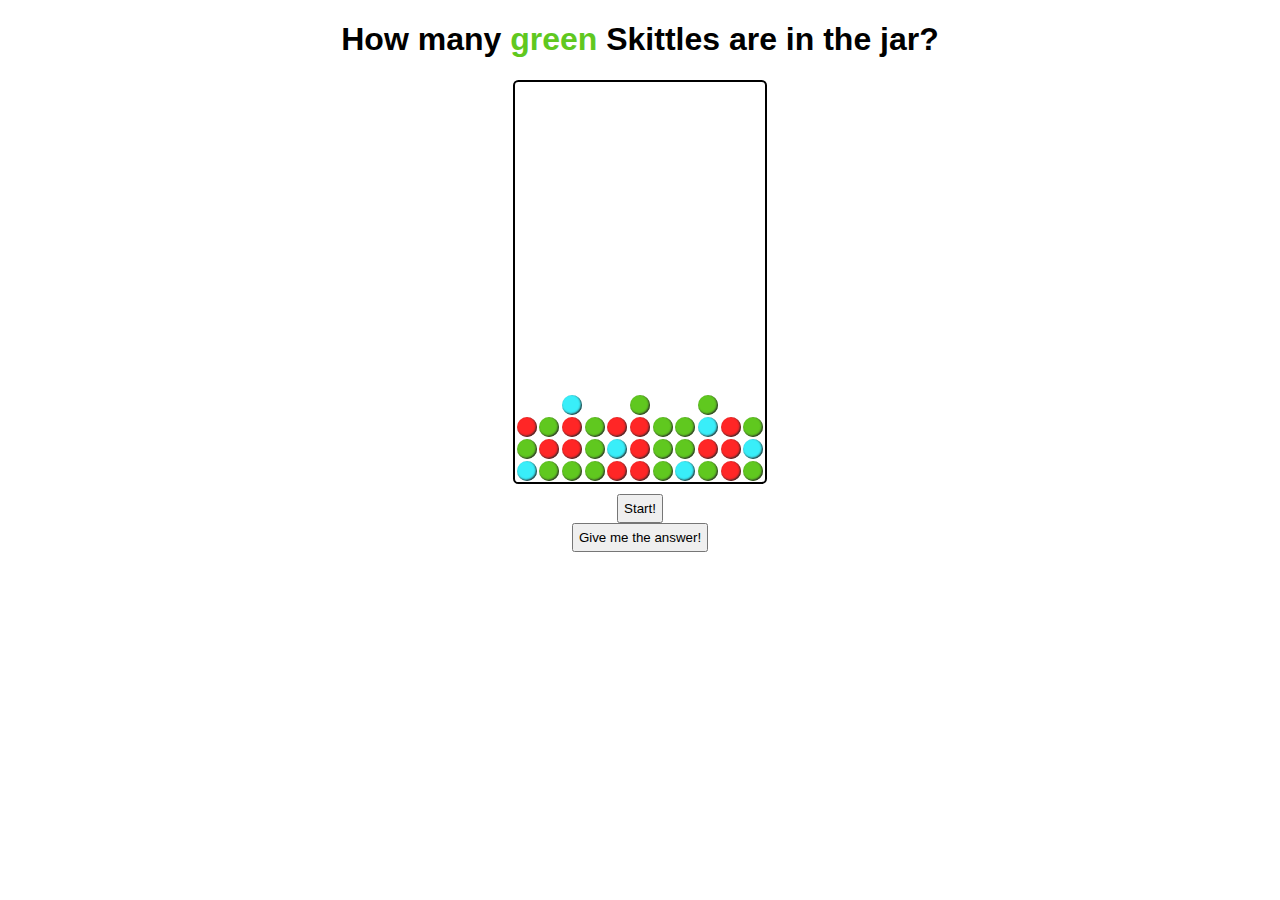
<file: HW_2/index.html>
<!DOCTYPE html>
<!--
  Starter HTML for Skittles Game Exercise (V1). This is just the a jar with skittles.
  -->
<html lang="en">
<head>
  <meta charset="UTF-8">
  <title>Skittles Game</title>
  <link rel="stylesheet" href="style.css">
  <script src="script.js"></script>
</head>
<body>
  <header>
    <h1>How many <span id="color" class="green">green </span>Skittles are in the jar?</h1>
  </header>

  <main>
    <!-- The Skittles jar! -->
    <div id="jar">
      <div class="skittle blue"></div>
      <div class="skittle green"></div>
      <div class="skittle green"></div>
      <div class="skittle green"></div>
      <div class="skittle red"></div>
      <div class="skittle red"></div>
      <div class="skittle green"></div>
      <div class="skittle blue"></div>
      <div class="skittle green"></div>
      <div class="skittle red"></div>
      <div class="skittle green"></div>
      <div class="skittle green"></div>
      <div class="skittle red"></div>
      <div class="skittle red"></div>
      <div class="skittle green"></div>
      <div class="skittle blue"></div>
      <div class="skittle red"></div>
      <div class="skittle green"></div>
      <div class="skittle green"></div>
      <div class="skittle red"></div>
      <div class="skittle red"></div>
      <div class="skittle blue"></div>
      <div class="skittle red"></div>
      <div class="skittle green"></div>
      <div class="skittle red"></div>
      <div class="skittle green"></div>
      <div class="skittle red"></div>
      <div class="skittle red"></div>
      <div class="skittle green"></div>
      <div class="skittle green"></div>
      <div class="skittle blue"></div>
      <div class="skittle red"></div>
      <div class="skittle green"></div>
      <div class="skittle blue"></div>
      <div class="skittle green"></div>
      <div class="skittle green"></div>
    </div>
    <!-- We will add the "hidden" class to the second view (#game-play) eventually,
         but it's easier to test our JS for now when we can see both buttons. -->
    <article id="game-setup">
      <button id="start-btn">Start!</button>
    </article>

    <article id="game-play">
      <button id="answer-btn">Give me the answer!</button>
      <p class="hidden">There are <span id="count"></span> skittles in the jar!</p>
    </article>
  </main>
</body>
</html
</file>
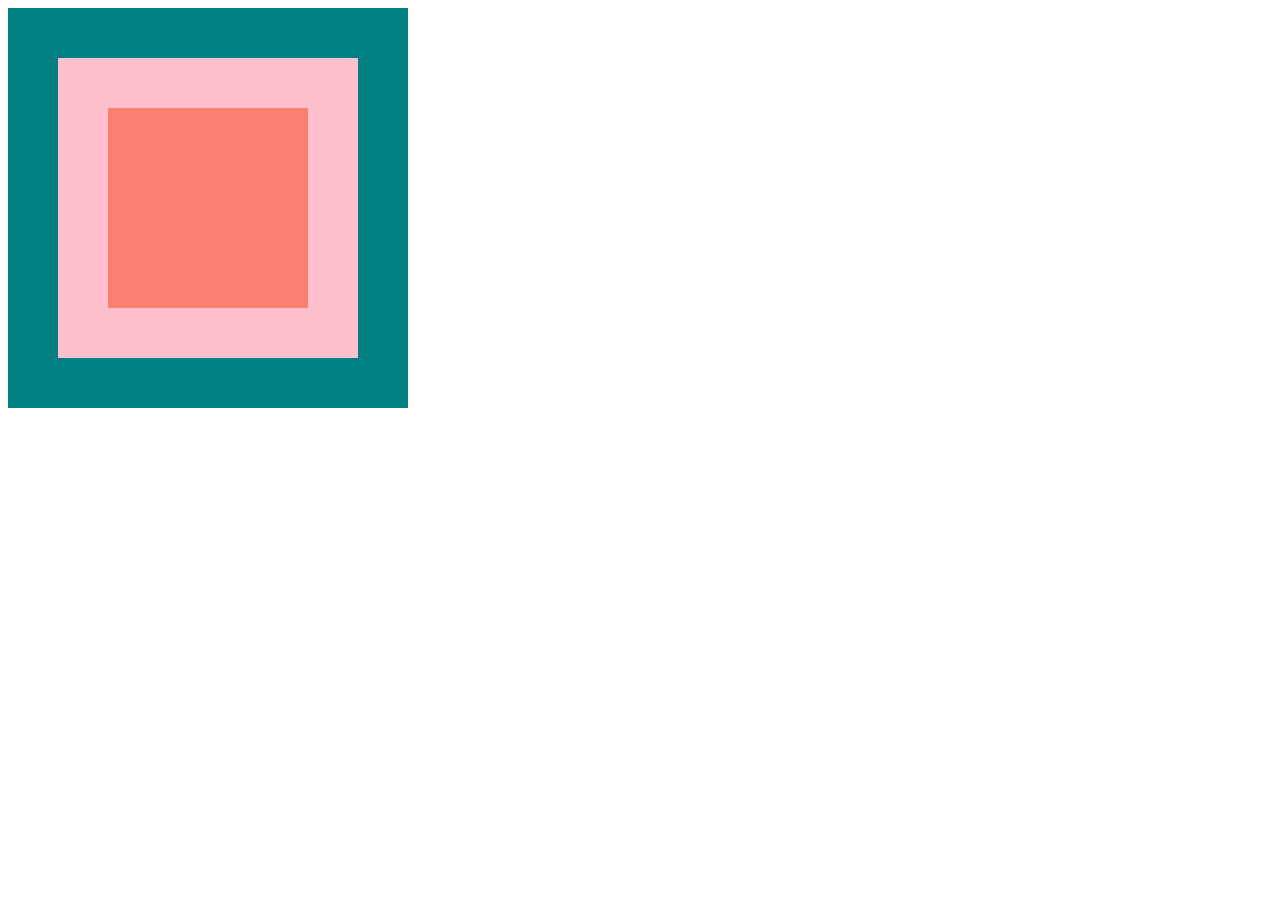
<file: lab_2/index.html>
<!DOCTYPE html>

<html>
  <head>
    <title>Section 2: Boxes Exercise</title>
    <link href="boxes.css" rel="stylesheet">
  </head>
  <body>
    <div class="outer-box">
      <div class="inner-box"></div>
    </div>
  </body>
</html>
</file>
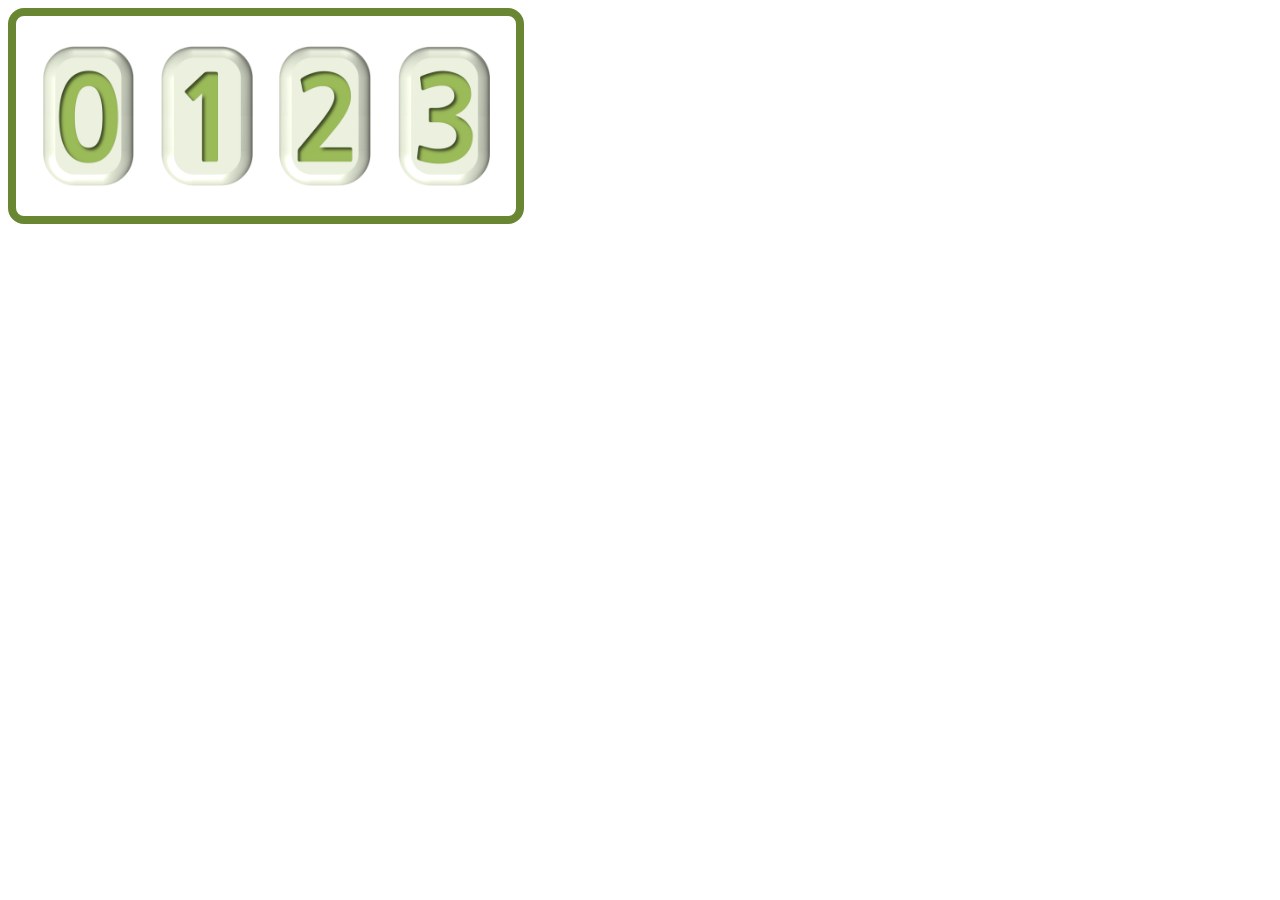
<file: lab_2/numbercard/index.html>
<!DOCTYPE html>
<html lang="en">
<head>
    <meta charset="UTF-8">
    <meta http-equiv="X-UA-Compatible" content="IE=edge">
    <meta name="viewport" content="width=, initial-scale=1.0">
    <title>Document</title>
    <link rel="stylesheet" href="numbercard.css">
</head>
<body>
    <div class="rectangle">
        <img src="number-0.png" alt="Number 0 tile">
        <img src="number-1.png" alt="Number 1 tile">
        <img src="number-2.png" alt="Number 2 tile">
        <img src="number-3.png" alt="Number 3 tile">
      </div>
</body>
</html>
</file>
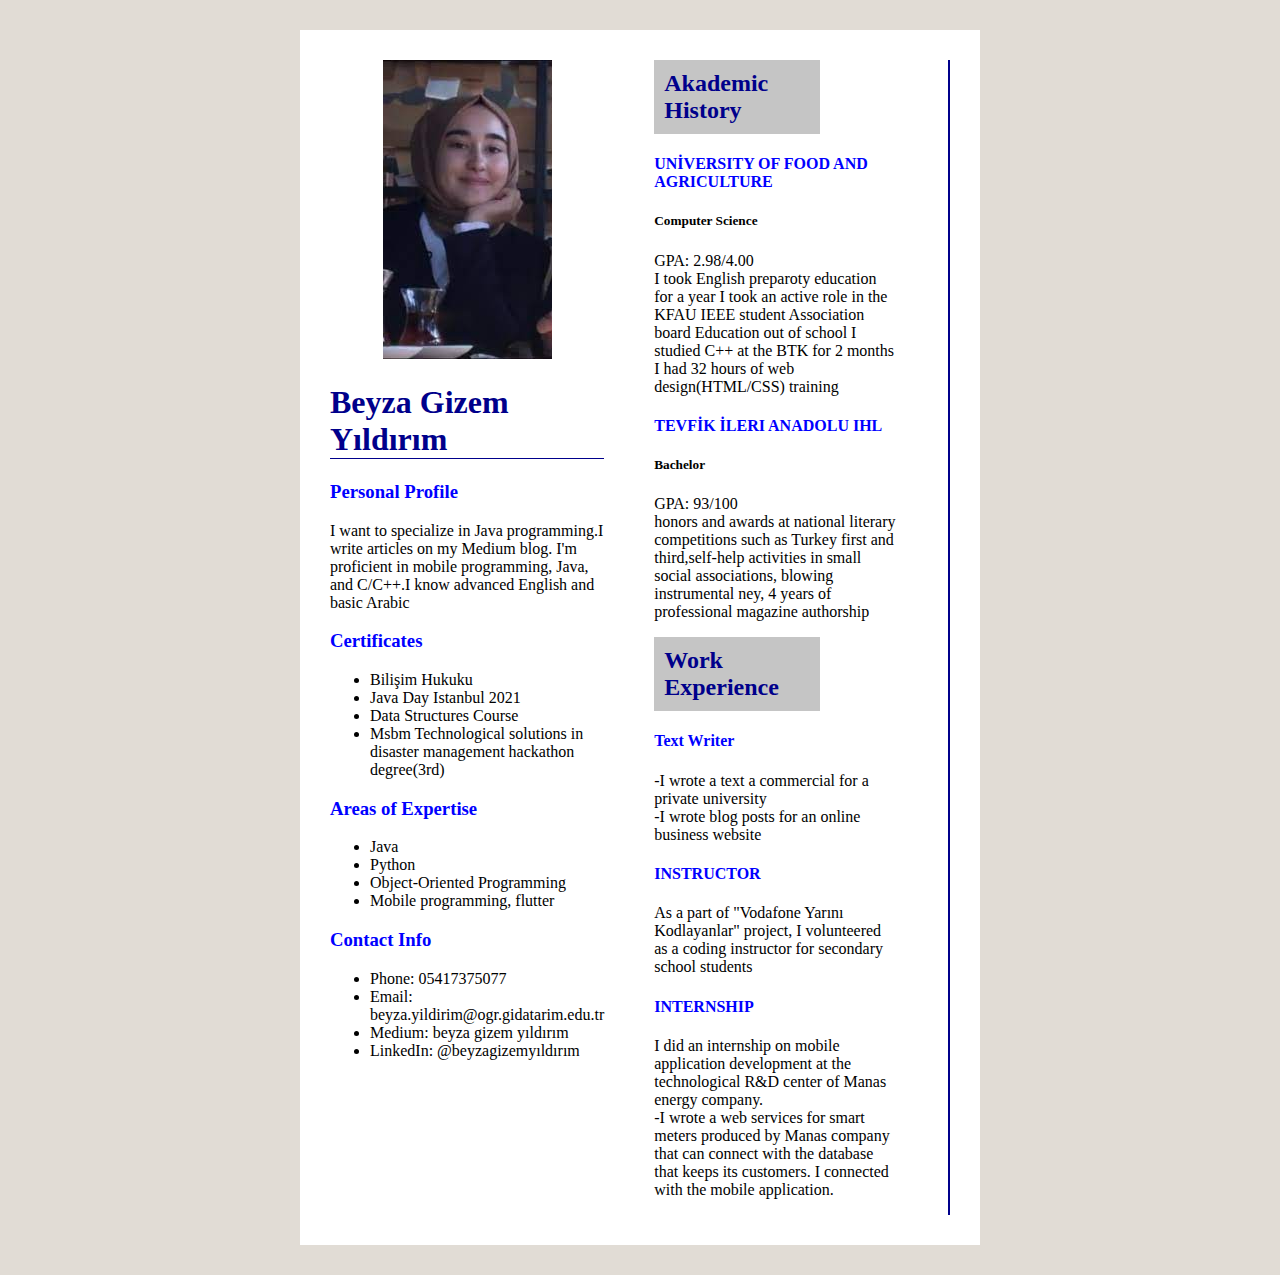
<file: homeworkweb.html>
<!DOCTYPE html>
<html lang="en">

<head>
    <meta charset="UTF-8">
    <meta http-equiv="X-UA-Compatible" content="IE=edge">
    <meta name="viewport" content="width=device-width, initial-scale=1.0">
    <title>Document</title>
    <link rel="stylesheet" href="homeworkweb.css">

</head>


<body>
    <div class="container">
        <div class="firstpart">
            <div class="image">
            <img src="[data-uri]"
                alt="">

            </div>
            <h1 class="title"> Beyza Gizem Yıldırım</h1>
            <div class="part personal-profile">
                <h3>Personal Profile</h3>
                <p class="listitem">I want to specialize in Java
                    programming.I write articles on my
                    Medium blog. I'm proficient in mobile
                    programming, Java, and C/C++.I know
                    advanced English and basic Arabic</p>
            </div>
            <div class="part certificates">
                <h3>Certificates</h3>
                <ul class="listitem">
                    <li>Bilişim Hukuku
                    </li>
                    <li>Java Day Istanbul 2021
                    </li>
                    <li>Data Structures Course
                    </li>
                    <li>Msbm Technological solutions in disaster
                        management hackathon degree(3rd)
                    </li>
                </ul>
            </div>
            <div class="part areas-of-expertise">
                <h3>Areas of Expertise</h3>
                <ul class="listitem">
                    <li>Java</li>
                    <li>Python</li>
                    <li>Object-Oriented Programming</li>
                    <li>Mobile programming, flutter
                    </li>
                </ul>
            </div>

            <div class="part contact-info ">
                <h3>Contact Info</h3>
                   <ul class="listitem">
                    <li>Phone: 05417375077</li>
                    <li>Email: beyza.yildirim@ogr.gidatarim.edu.tr</li>
                    <li>Medium: beyza gizem yıldırım</li>
                    <li>LinkedIn: @beyzagizemyıldırım</li>
                </ul>
            </div>


        </div>
        <div class="secondpart">
            <div class="work-experience">
      <h2 class="cv-item ">Akademic History</h2>
      <h4 class="textprimary">UNİVERSITY OF FOOD AND AGRICULTURE</h4>
      <h5 class="textsecondary">Computer Science</h5>
       <p>GPA: 2.98/4.00 <br>
        I took English preparoty education for a year
     I took an active role in the KFAU IEEE student Association board Education out of school I studied C++ at the BTK for 2 months I had 32 hours of web design(HTML/CSS) training</p>
            </div>


            <div>
                <h4 class="textprimary">TEVFİK İLERI ANADOLU IHL</h4>
      <h5 class="textsecondary">Bachelor</h5>
      <p> GPA: 93/100 <br>
        honors and awards at national literary competitions such as Turkey
        first and third,self-help activities in small social associations, blowing
        instrumental ney, 4 years of professional magazine authorship</p>
            </div>
            <div>
                <h2 class="cv-item ">Work Experience</h2>
                <h4 class="textprimary">Text Writer</h4>
                <ul class="list">   <li >-I wrote a text a commercial for a private university</li>
                <li>-I wrote blog posts for an online business website</li></ul>

                <h4 class="textprimary">INSTRUCTOR</h4>
                <p>As a part of "Vodafone Yarını Kodlayanlar" project, I
                    volunteered as a coding instructor for secondary school
                    students</p>
                <h4 class="textprimary">INTERNSHIP</h4>
                <P>I did an internship on mobile application development at
                    the technological R&D center of Manas energy company. <br>
                    -I wrote a web services for smart meters produced by
                    Manas company that can connect with the database that
                    keeps its customers. I connected with the mobile
                    application.</P>
            </div>
           
        </div>

    </div>

</body>

</html>
</file>
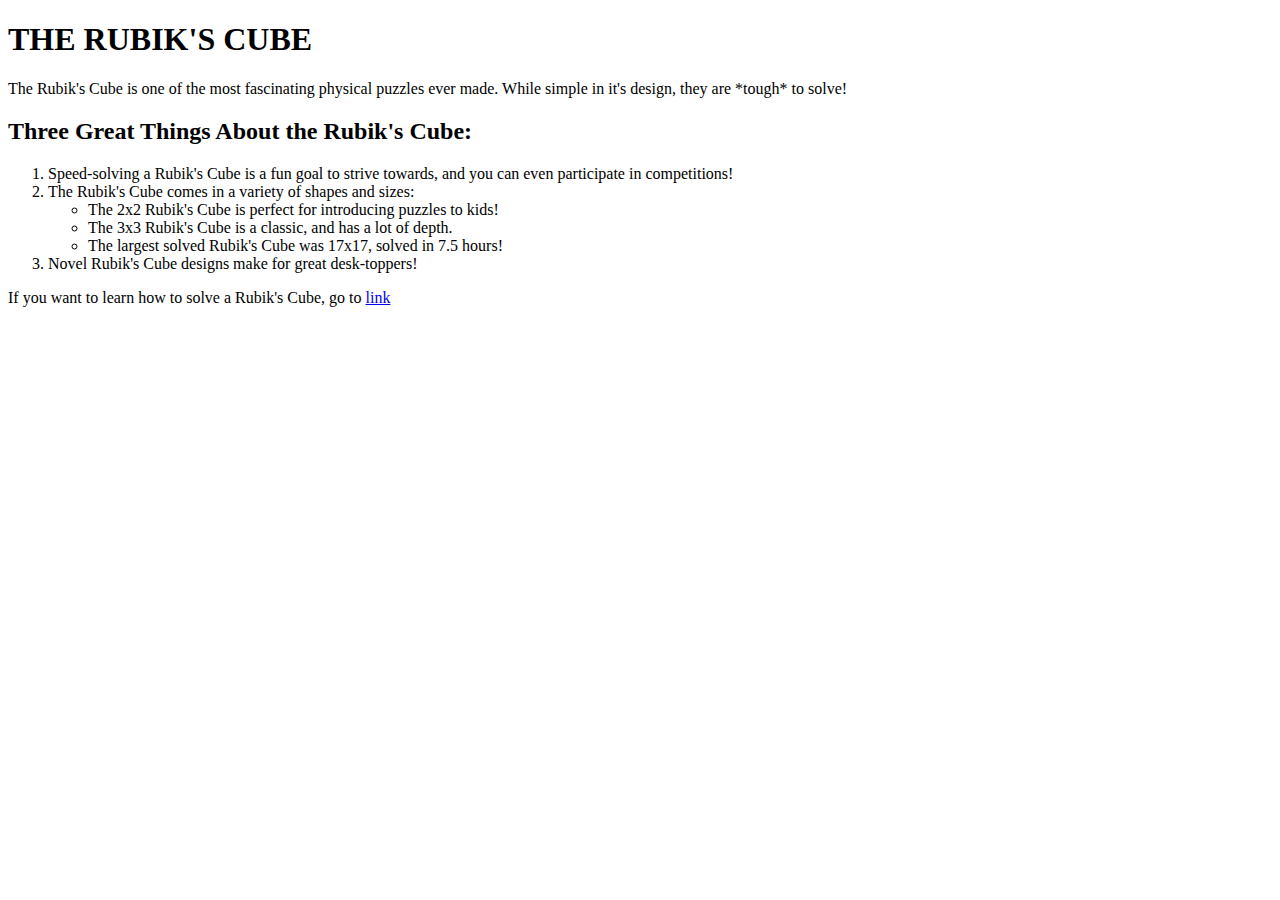
<file: simple.html>
<!DOCTYPE html>
<html lang="en">

<head>
   <meta charset="UTF-8">
   <meta http-equiv="X-UA-Compatible" content="IE=edge">
   <meta name="viewport" content="width=device-width, initial-scale=1.0">
   <title>Document</title>
</head>

<body>
   <h1>THE RUBIK'S CUBE</h1>
   <p>The Rubik's Cube is one of the most fascinating physical puzzles ever made. While simple in it's design, they are
      *tough* to solve!</p>
   <h2>Three Great Things About the Rubik's Cube:</h2>
   <ol>
      <li> Speed-solving a Rubik's Cube is a fun goal to strive towards, and you can even participate in competitions!
      </li>
      <li>The Rubik's Cube comes in a variety of shapes and sizes:
         <ul>

            <li>The 2x2 Rubik's Cube is perfect for introducing puzzles to kids!</li>
            <li>The 3x3 Rubik's Cube is a classic, and has a lot of depth.</li>
            <li>The largest solved Rubik's Cube was 17x17, solved in 7.5 hours!</li>
         </ul>
      </li>
      <li> Novel Rubik's Cube designs make for great desk-toppers!</li>

   </ol>
  
   <p>If you want to learn how to solve a Rubik's Cube, go to <a target="_blank"
         href="http://www.rubiks.com/how-to-solve-rubiks-cube">link</a> </p>
</body>

</html>
</file>
<file: HW_2/style.css>
/*
 * CSE 154
 * CSS for Skittles Game Exercise
 */
 main {
    align-items: center;
    display: flex;
    flex-direction: column;
    margin: auto auto;
    text-align: center;
    width: 60%;
  }
  
  /* button styles aren't inherited from body, so we have to
   * set them explicitly */
  body, button {
    font-family: "Trebuchet MS", sans-serif;
  }
  
  button, input {
    padding: 5px;
  }
  
  header {
    text-align: center;
  }
  
  #jar {
    align-content: baseline;
    border: 2pt solid black;
    border-radius: 4pt 4pt;
    display: flex;
    height: 400px;
    flex-wrap: wrap-reverse;
    justify-content: space-evenly;
    margin-bottom: 10px;
    width: 250px;
  }
  
  /* Styles shared by all Skittles */
  .skittle {
    border-radius: 50%;
    box-shadow: inset -1px -1px 2px 0px #2c2c2c;
    height: 20px;
    margin: 1px;
    width: 20px;
  }
  
  #color {
    font-weight: bold;
  }
  
  /* These are prettier red, green, blue skittles */
  #color.red {
    color: #ff2626;
  }
  
  #color.green {
    color: #60c81f;
  }
  
  #color.blue {
    color: #39eef9;
  }
  
  .skittle.red {
    background-color: #ff2626;
  }
  
  .skittle.green {
    background-color: #60c81f;
  }
  
  .skittle.blue {
    background-color: #39eef9;
  }
  
  .hidden {
    display: none;
  }
  
  .green:hover {
    background-color: red;
  }
</file>
<file: lab_2/boxes.css>
.outer-box{
    display: inline-block;
    background-color: teal;
     padding :50px;


}

.inner-box{
    background-color:salmon;
    width: 200px;
    height: 200px;
    border:50px solid pink;

}
</file>
<file: lab_2/numbercard/numbercard.css>
.rectangle{
    display: flex;
    flex-wrap: wrap;
    border: 0.5em solid #698733;
    border-radius: 1em;
    width: 500px;
    height: 200px;
    justify-content: space-evenly;
    align-items: center;
}
.rectangle>img{
    height: 70%;
    
}
</file>
<file: homeworkweb.css>
body{
    margin: 30px 300px ;
    background-color: #e1dcd5;
    
}
.container{
    display: flex;
    background-color: white;
    padding: 30px;
    

}
.firstpart{
    flex-basis: 40%;
    color:blue;

}
.secondpart{
    flex-basis: 60%;
    border-right: 2px solid darkblue ;
    padding-right: 50px;


}
.cv-item{
    background-color: rgb(197 197 197);
    color: darkblue;
    width: 60%;
    padding: 10px;
    
    margin-top:0;
   
}
.textprimary{
    color: blue;
}
.title{
    color: darkblue;
    border-bottom:1px solid darkblue;
}
.part{
    color: blue;
}
.listitem{
    color: black;
}
.secondpart{
    margin-left: 50px;;
}
.firstpart{
}
.list{
    list-style-type: none;
    padding: 0;
}
.image{
    text-align: center;
}
</file>
